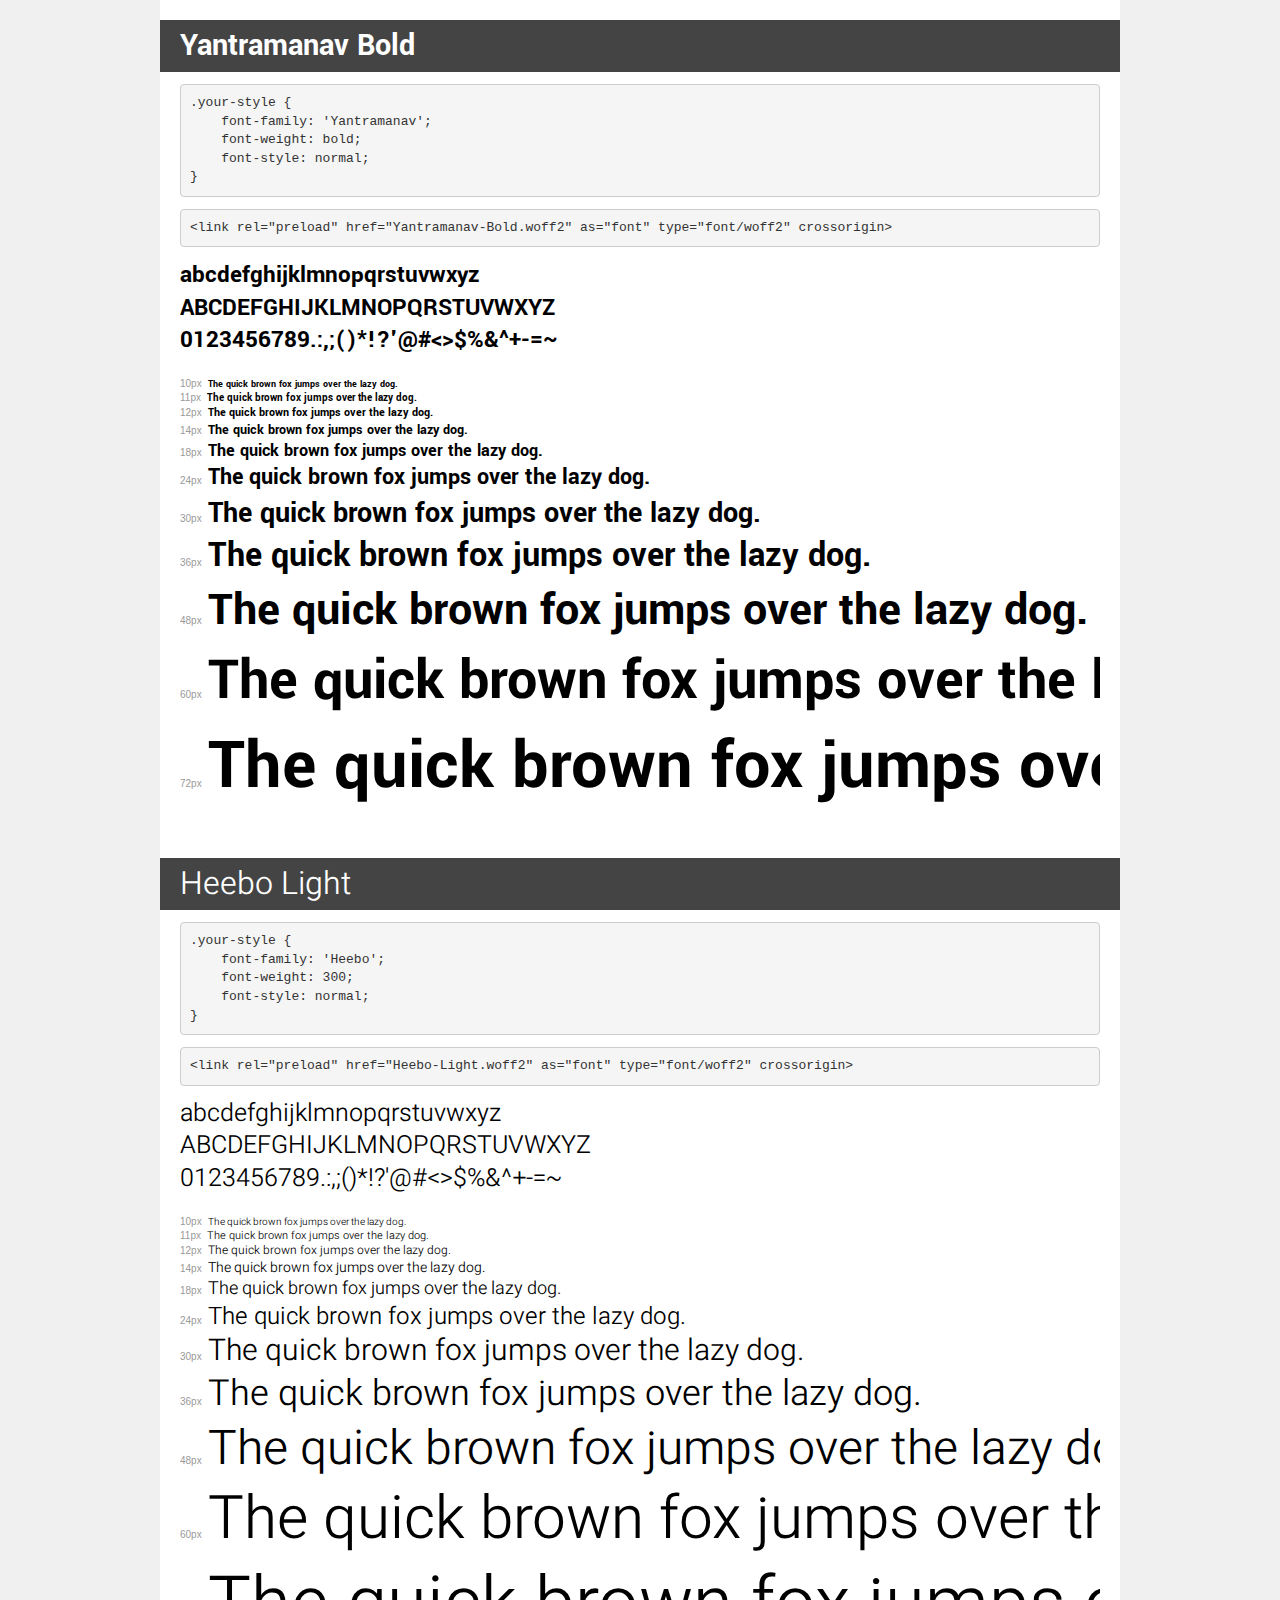
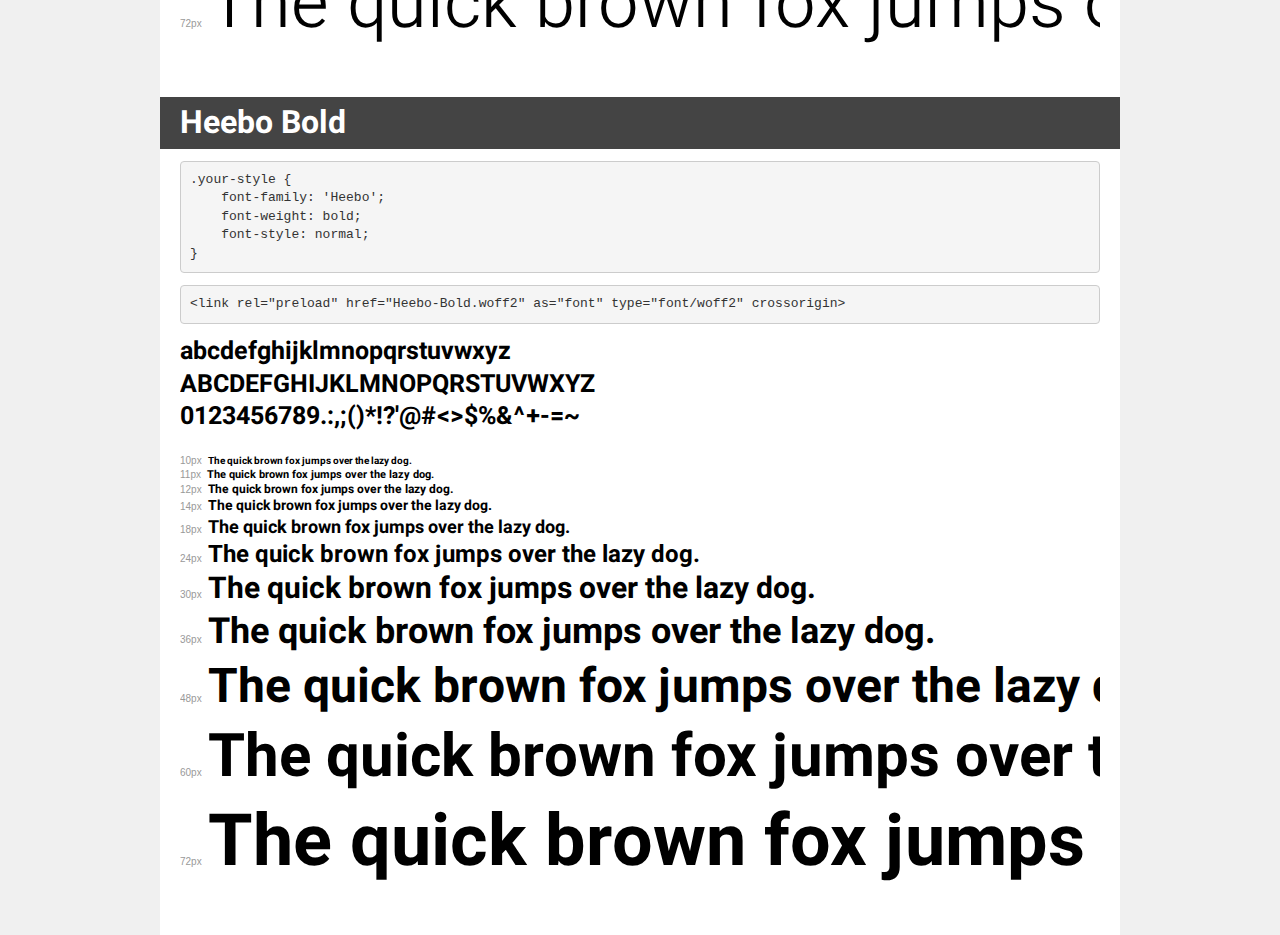
<file: fonts/demo.html>
<!DOCTYPE html>
<html lang="en">
<head>
    <meta charset="utf-8">
    <meta http-equiv="X-UA-Compatible" content="IE=edge">
    <meta name="viewport" content="width=device-width, initial-scale=1">
    <meta name="robots" content="noindex, noarchive">
    <meta name="format-detection" content="telephone=no">
    <title>Transfonter demo</title>
    <link href="stylesheet.css" rel="stylesheet">
    <style>
        /*
        http://meyerweb.com/eric/tools/css/reset/
        v2.0 | 20110126
        License: none (public domain)
        */
        html, body, div, span, applet, object, iframe,
        h1, h2, h3, h4, h5, h6, p, blockquote, pre,
        a, abbr, acronym, address, big, cite, code,
        del, dfn, em, img, ins, kbd, q, s, samp,
        small, strike, strong, sub, sup, tt, var,
        b, u, i, center,
        dl, dt, dd, ol, ul, li,
        fieldset, form, label, legend,
        table, caption, tbody, tfoot, thead, tr, th, td,
        article, aside, canvas, details, embed,
        figure, figcaption, footer, header, hgroup,
        menu, nav, output, ruby, section, summary,
        time, mark, audio, video {
            margin: 0;
            padding: 0;
            border: 0;
            font-size: 100%;
            font: inherit;
            vertical-align: baseline;
        }
        /* HTML5 display-role reset for older browsers */
        article, aside, details, figcaption, figure,
        footer, header, hgroup, menu, nav, section {
            display: block;
        }
        body {
            line-height: 1;
        }
        ol, ul {
            list-style: none;
        }
        blockquote, q {
            quotes: none;
        }
        blockquote:before, blockquote:after,
        q:before, q:after {
            content: '';
            content: none;
        }
        table {
            border-collapse: collapse;
            border-spacing: 0;
        }
        /* demo styles */
        body {
            background: #f0f0f0;
            color: #000;
        }
        .page {
            background: #fff;
            width: 920px;
            margin: 0 auto;
            padding: 20px 20px 0 20px;
            overflow: hidden;
        }
        .font-container {
            overflow-x: auto;
            overflow-y: hidden;
            margin-bottom: 40px;
            line-height: 1.3;
            white-space: nowrap;
            padding-bottom: 5px;
        }
        h1 {
            position: relative;
            background: #444;
            font-size: 32px;
            color: #fff;
            padding: 10px 20px;
            margin: 0 -20px 12px -20px;
        }
        .letters {
            font-size: 25px;
            margin-bottom: 20px;
        }
        .s10:before {
            content: '10px';
        }
        .s11:before {
            content: '11px';
        }
        .s12:before {
            content: '12px';
        }
        .s14:before {
            content: '14px';
        }
        .s18:before {
            content: '18px';
        }
        .s24:before {
            content: '24px';
        }
        .s30:before {
            content: '30px';
        }
        .s36:before {
            content: '36px';
        }
        .s48:before {
            content: '48px';
        }
        .s60:before {
            content: '60px';
        }
        .s72:before {
            content: '72px';
        }
        .s10:before, .s11:before, .s12:before, .s14:before,
        .s18:before, .s24:before, .s30:before, .s36:before,
        .s48:before, .s60:before, .s72:before {
            font-family: Arial, sans-serif;
            font-size: 10px;
            font-weight: normal;
            font-style: normal;
            color: #999;
            padding-right: 6px;
        }
        pre {
            display: block;
            padding: 9px;
            margin: 0 0 12px;
            font-family: Monaco, Menlo, Consolas, "Courier New", monospace;
            font-size: 13px;
            line-height: 1.428571429;
            color: #333;
            font-weight: normal;
            font-style: normal;
            background-color: #f5f5f5;
            border: 1px solid #ccc;
            overflow-x: auto;
            border-radius: 4px;
        }
        /* responsive */
        @media (max-width: 959px) {
            .page {
                width: auto;
                margin: 0;
            }
        }
    </style>
</head>
<body>
<div class="page">
    <div class="demo">
        <h1 style="font-family: 'Yantramanav'; font-weight: bold; font-style: normal;">Yantramanav Bold</h1>
        <pre title="Usage">.your-style {
    font-family: 'Yantramanav';
    font-weight: bold;
    font-style: normal;
}</pre>
        <pre title="Preload (optional)">
&lt;link rel=&quot;preload&quot; href=&quot;Yantramanav-Bold.woff2&quot; as=&quot;font&quot; type=&quot;font/woff2&quot; crossorigin&gt;</pre>
        <div class="font-container" style="font-family: 'Yantramanav'; font-weight: bold; font-style: normal;">
            <p class="letters">
                abcdefghijklmnopqrstuvwxyz<br>
ABCDEFGHIJKLMNOPQRSTUVWXYZ<br>
                0123456789.:,;()*!?'@#&lt;&gt;$%&^+-=~
            </p>
            <p class="s10" style="font-size: 10px;">The quick brown fox jumps over the lazy dog.</p>
            <p class="s11" style="font-size: 11px;">The quick brown fox jumps over the lazy dog.</p>
            <p class="s12" style="font-size: 12px;">The quick brown fox jumps over the lazy dog.</p>
            <p class="s14" style="font-size: 14px;">The quick brown fox jumps over the lazy dog.</p>
            <p class="s18" style="font-size: 18px;">The quick brown fox jumps over the lazy dog.</p>
            <p class="s24" style="font-size: 24px;">The quick brown fox jumps over the lazy dog.</p>
            <p class="s30" style="font-size: 30px;">The quick brown fox jumps over the lazy dog.</p>
            <p class="s36" style="font-size: 36px;">The quick brown fox jumps over the lazy dog.</p>
            <p class="s48" style="font-size: 48px;">The quick brown fox jumps over the lazy dog.</p>
            <p class="s60" style="font-size: 60px;">The quick brown fox jumps over the lazy dog.</p>
            <p class="s72" style="font-size: 72px;">The quick brown fox jumps over the lazy dog.</p>
        </div>
    </div>

    <div class="demo">
        <h1 style="font-family: 'Heebo'; font-weight: 300; font-style: normal;">Heebo Light</h1>
        <pre title="Usage">.your-style {
    font-family: 'Heebo';
    font-weight: 300;
    font-style: normal;
}</pre>
        <pre title="Preload (optional)">
&lt;link rel=&quot;preload&quot; href=&quot;Heebo-Light.woff2&quot; as=&quot;font&quot; type=&quot;font/woff2&quot; crossorigin&gt;</pre>
        <div class="font-container" style="font-family: 'Heebo'; font-weight: 300; font-style: normal;">
            <p class="letters">
                abcdefghijklmnopqrstuvwxyz<br>
ABCDEFGHIJKLMNOPQRSTUVWXYZ<br>
                0123456789.:,;()*!?'@#&lt;&gt;$%&^+-=~
            </p>
            <p class="s10" style="font-size: 10px;">The quick brown fox jumps over the lazy dog.</p>
            <p class="s11" style="font-size: 11px;">The quick brown fox jumps over the lazy dog.</p>
            <p class="s12" style="font-size: 12px;">The quick brown fox jumps over the lazy dog.</p>
            <p class="s14" style="font-size: 14px;">The quick brown fox jumps over the lazy dog.</p>
            <p class="s18" style="font-size: 18px;">The quick brown fox jumps over the lazy dog.</p>
            <p class="s24" style="font-size: 24px;">The quick brown fox jumps over the lazy dog.</p>
            <p class="s30" style="font-size: 30px;">The quick brown fox jumps over the lazy dog.</p>
            <p class="s36" style="font-size: 36px;">The quick brown fox jumps over the lazy dog.</p>
            <p class="s48" style="font-size: 48px;">The quick brown fox jumps over the lazy dog.</p>
            <p class="s60" style="font-size: 60px;">The quick brown fox jumps over the lazy dog.</p>
            <p class="s72" style="font-size: 72px;">The quick brown fox jumps over the lazy dog.</p>
        </div>
    </div>

    <div class="demo">
        <h1 style="font-family: 'Heebo'; font-weight: bold; font-style: normal;">Heebo Bold</h1>
        <pre title="Usage">.your-style {
    font-family: 'Heebo';
    font-weight: bold;
    font-style: normal;
}</pre>
        <pre title="Preload (optional)">
&lt;link rel=&quot;preload&quot; href=&quot;Heebo-Bold.woff2&quot; as=&quot;font&quot; type=&quot;font/woff2&quot; crossorigin&gt;</pre>
        <div class="font-container" style="font-family: 'Heebo'; font-weight: bold; font-style: normal;">
            <p class="letters">
                abcdefghijklmnopqrstuvwxyz<br>
ABCDEFGHIJKLMNOPQRSTUVWXYZ<br>
                0123456789.:,;()*!?'@#&lt;&gt;$%&^+-=~
            </p>
            <p class="s10" style="font-size: 10px;">The quick brown fox jumps over the lazy dog.</p>
            <p class="s11" style="font-size: 11px;">The quick brown fox jumps over the lazy dog.</p>
            <p class="s12" style="font-size: 12px;">The quick brown fox jumps over the lazy dog.</p>
            <p class="s14" style="font-size: 14px;">The quick brown fox jumps over the lazy dog.</p>
            <p class="s18" style="font-size: 18px;">The quick brown fox jumps over the lazy dog.</p>
            <p class="s24" style="font-size: 24px;">The quick brown fox jumps over the lazy dog.</p>
            <p class="s30" style="font-size: 30px;">The quick brown fox jumps over the lazy dog.</p>
            <p class="s36" style="font-size: 36px;">The quick brown fox jumps over the lazy dog.</p>
            <p class="s48" style="font-size: 48px;">The quick brown fox jumps over the lazy dog.</p>
            <p class="s60" style="font-size: 60px;">The quick brown fox jumps over the lazy dog.</p>
            <p class="s72" style="font-size: 72px;">The quick brown fox jumps over the lazy dog.</p>
        </div>
    </div>

</div>
</body>
</html>
</file>
<file: fonts/stylesheet.css>
@font-face {
    font-family: 'Yantramanav';
    src: url('Yantramanav-Bold.woff2') format('woff2');
    font-weight: bold;
    font-style: normal;
    font-display: swap;
}

@font-face {
    font-family: 'Heebo';
    src: url('Heebo-Light.woff2') format('woff2');
    font-weight: 300;
    font-style: normal;
    font-display: swap;
}

@font-face {
    font-family: 'Heebo';
    src: url('Heebo-Bold.woff2') format('woff2');
    font-weight: bold;
    font-style: normal;
    font-display: swap;
}
</file>
